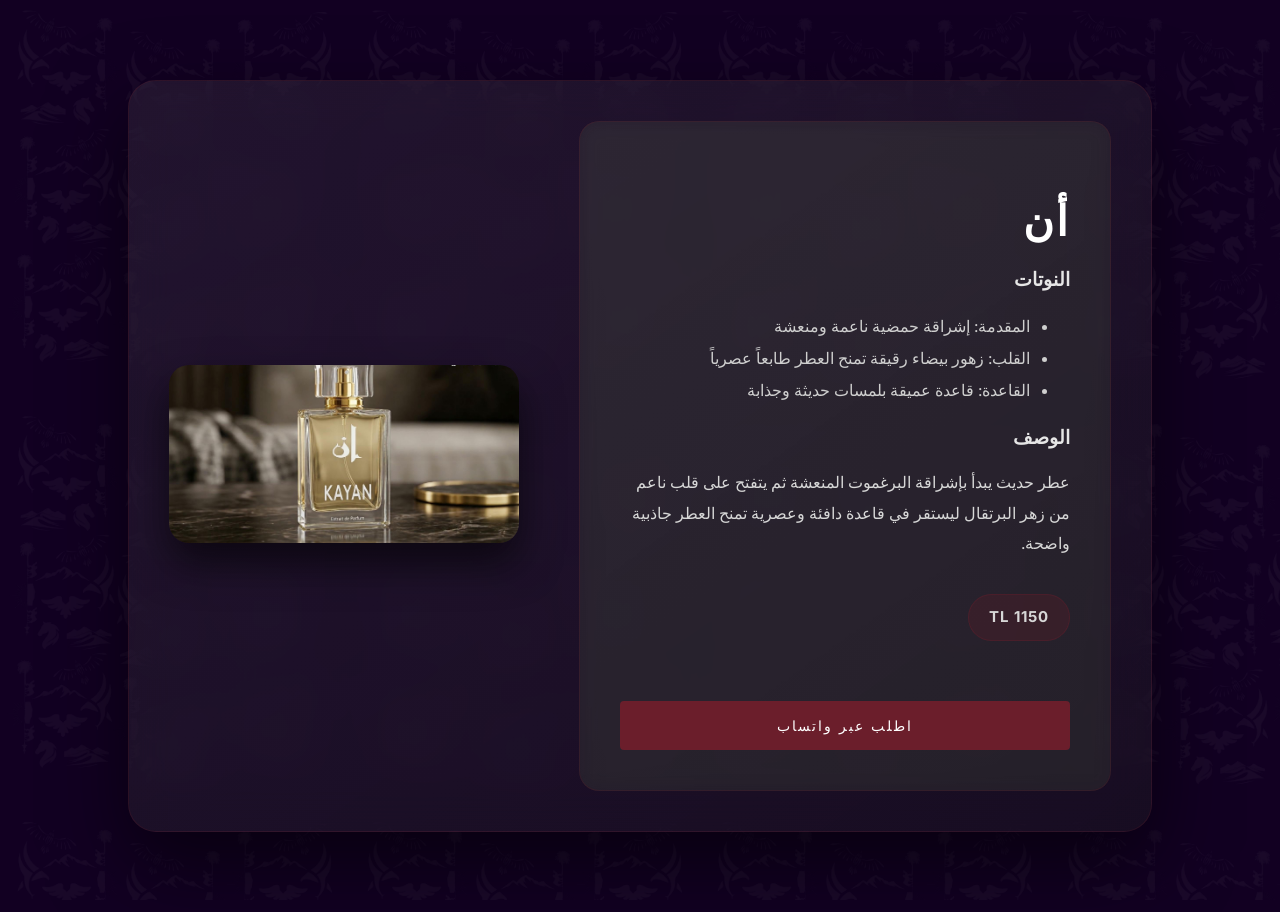
<file: an.html>
<!DOCTYPE html>

<html lang="ar">
<head>

<meta charset="UTF-8">
<meta name="viewport" content="width=device-width, initial-scale=1.0">
<title>ان </title>

<link rel="stylesheet" href="style.css">

</head>

<body>

<section class="perfume-page">

<div class="perfume-container">

<div class="perfume-text">


<h1 data-key="aanName">أن</h1>





<h3 data-key="notes">النوتات</h3>

<ul>
<li data-key="aanTop">المقدمة:  إشراقة حمضية ناعمة ومنعشة</li>
<li data-key="aanHeart">القلب: زهور بيضاء رقيقة تمنح العطر طابعاً عصرياً </li>
<li data-key="aanBase">القاعدة: قاعدة عميقة بلمسات حديثة وجذابة </li>
</ul>

<h3 data-key="description">الوصف</h3>

<p data-key="aanDesc">
عطر حديث يبدأ بإشراقة البرغموت المنعشة
ثم يتفتح على قلب ناعم من زهر البرتقال
ليستقر في قاعدة دافئة وعصرية تمنح العطر جاذبية واضحةً
</p>




<p class="price">1150 TL</p>
<a class="order-btn"
href="https://wa.me/905079159366?text=اهلا%20ابغى%20اطلب%20عطر%20أن"
data-key="orderBtn">
اطلب عبر واتساب
</a>

</div>

<div class="perfume-image-box">

<img src="images/AN.jpg">

</div>

</div>

</section>
<script src="script.js"></script>
</body>
</html>
</file>
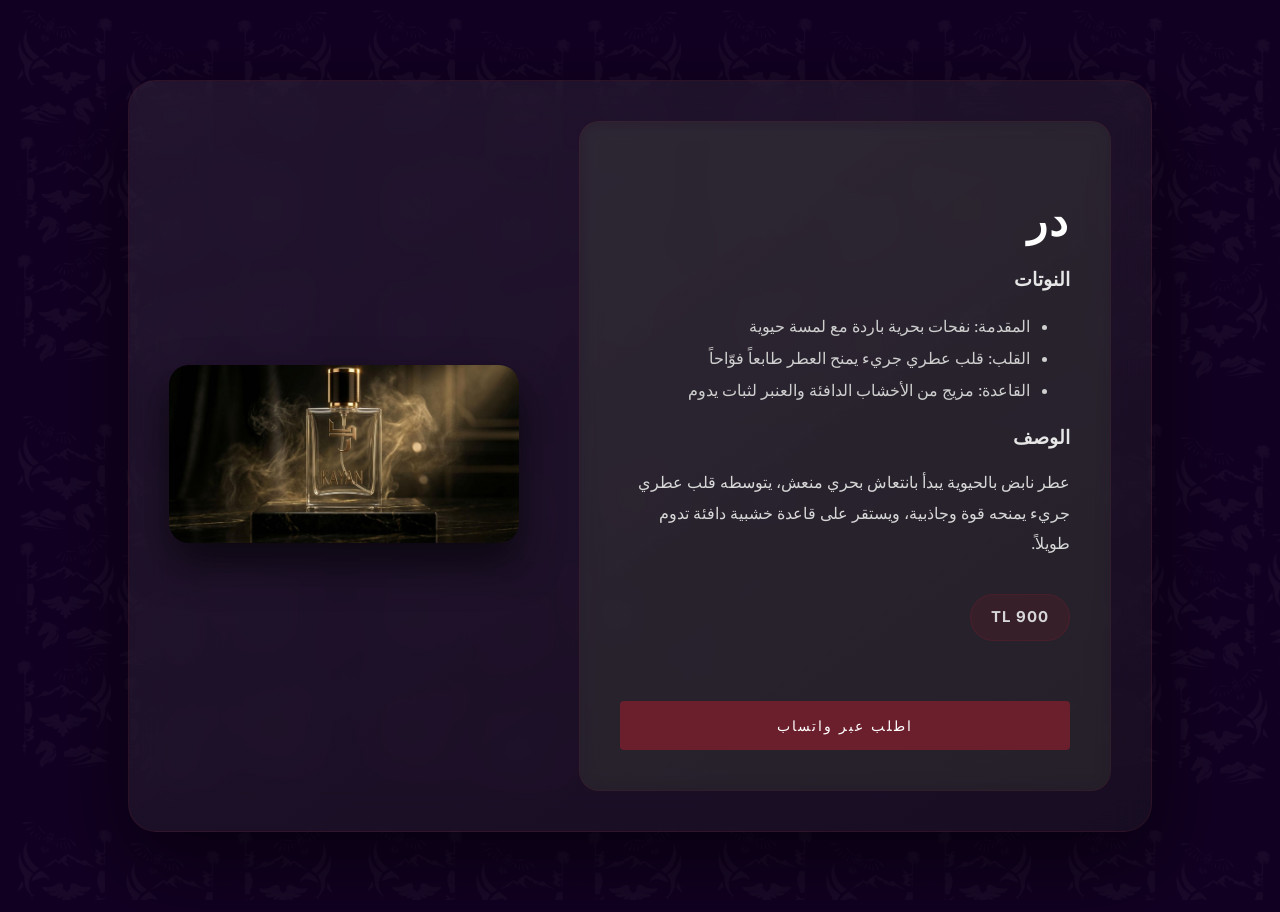
<file: dur.html>
<!DOCTYPE html>

<html lang="ar">
<head>

<meta charset="UTF-8">
<meta name="viewport" content="width=device-width, initial-scale=1.0">
<title>در</title>

<link rel="stylesheet" href="style.css">

</head>

<body>

<section class="perfume-page">

<div class="perfume-container">

<div class="perfume-text">


<h1 data-key="durName">در</h1>





<h3 data-key="notes">النوتات</h3>

<ul>
<li data-key="durTop">المقدمة: نفحات بحرية باردة مع لمسة حيوية</li>
<li data-key="durHeart">القلب: قلب عطري جريء يمنح العطر طابعاً فويا </li>
<li data-key="durBase">القاعدة: مزيج من الأخشاب الدافئة والعنبر لثبات يدوم </li>
</ul>

<h3 data-key="description">الوصف</h3>

<p data-key="durDesc">
عطر نابض بالحيوية يبدأ بانتعاش بحري منعش،
يتوسطه قلب عطري جريء يمنحه قوة وجاذبية،
ويستقر على قاعدة خشبية دافئة تدوم طويلاً.
</p>




<p class="price">900 TL</p>
<a class="order-btn"
href="https://wa.me/905079159366?text=اهلا%20ابغى%20اطلب%20عطر%20در"
data-key="orderBtn">
اطلب عبر واتساب
</a>

</div>

<div class="perfume-image-box">

<img src="images/dur.jpg">

</div>

</div>

</section>
<script src="script.js"></script>
</body>
</html>
</file>
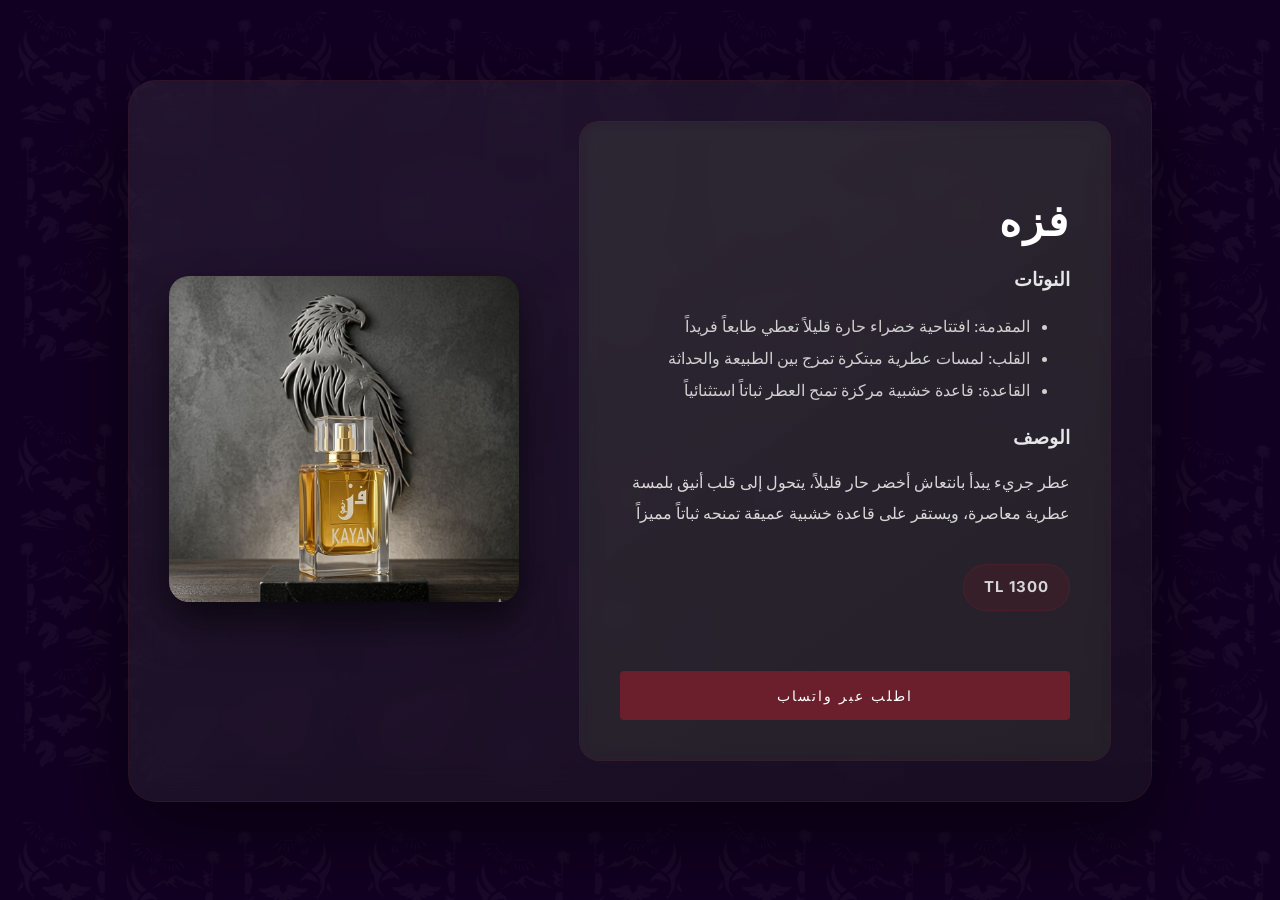
<file: fazh.html>
<!DOCTYPE html>

<html lang="ar">
<head>

<meta charset="UTF-8">
<meta name="viewport" content="width=device-width, initial-scale=1.0">
<title>فزه</title>

<link rel="stylesheet" href="style.css">

</head>

<body>

<section class="perfume-page">

<div class="perfume-container">

<div class="perfume-text">

<h1 data-key="fzhName">فزه</h1>

<!-- <div class="perfume-meta">
<span>Eau de Parfum</span>
<span>50 ML</span>
<span>Unisex</span>
</div> -->


<h3 data-key="notes">النوتات</h3>

<ul>
<li data-key="fzhTop">المقدمة: افتتاحية خضراء حارة قليلاً تعطي طابعاً فريداً</li>
<li data-key="fzhHeart">القلب: لمسات عطرية مبتكرة تمزج بين الطبيعة والحداثه</li>
<li data-key="fzhBase">القاعدة:قاعدة خشبية مركزة تمنح العطر ثباتاً استثنائياً</li>
</ul>

<h3 data-key="description">الوصف</h3>

<p data-key="fzhDesc">
عطر جريء يبدأ بانتعاش أخضر حار قليلاً،
يتحول إلى قلب أنيق بلمسة عطرية معاصرة،
ويستقر على قاعدة خشبية عميقة تمنحه ثباتاً مميزاً
</p>



<p class="price">1300 TL</p>
<a class="order-btn"
href="https://wa.me/905079159366?text=اهلا%20ابغى%20اطلب%20عطر%20فزه"
data-key="orderBtn">
اطلب عبر واتساب
</a>

</div>

<div class="perfume-image-box">

<img src="images/faz.jpg">

</div>

</div>

</section>
<script src="script.js"></script>
</body>
</html>
</file>
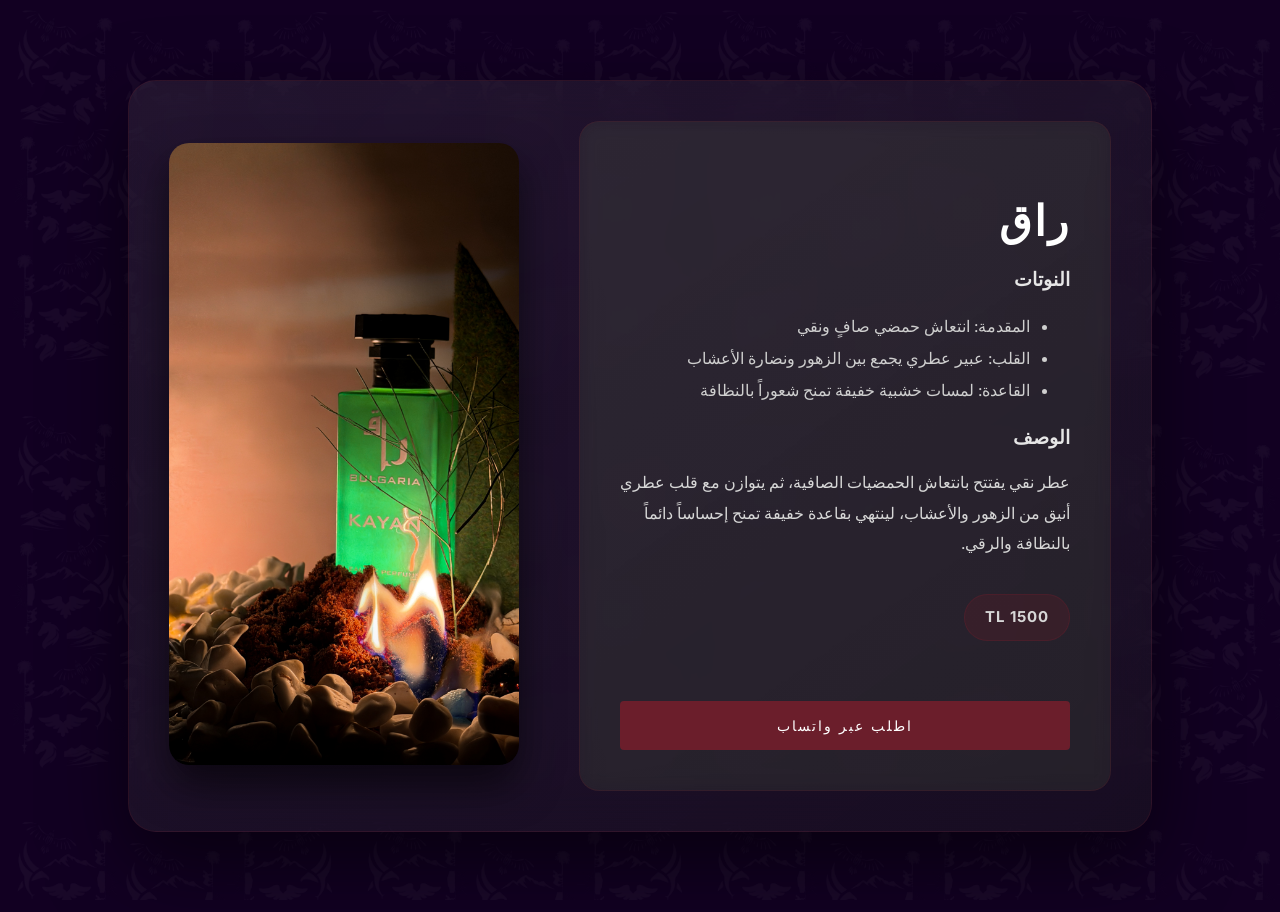
<file: raq.html>
<!DOCTYPE html>

<html lang="ar">
<head>

<meta charset="UTF-8">
<meta name="viewport" content="width=device-width, initial-scale=1.0">
<title>راق</title>

<link rel="stylesheet" href="style.css">

</head>

<body>

<section class="perfume-page">

<div class="perfume-container">

<div class="perfume-text">

<h1 data-key="raqName">راق</h1>

<!-- <div class="perfume-meta">
<span>Eau de Parfum</span>
<span>50 ML</span>
<span>Unisex</span>
</div> -->


<h3 data-key="notes">النوتات</h3>

<ul>
<li data-key="raqTop">المقدمة: انتعاش حمضي صافٍ ونقي</li>
<li data-key="raqHeart">القلب: عبير عطري يجمع بين الزهور ونضارة الأعشاب</li>
<li data-key="raqBase">القاعدة: لمسات خشبية خفيفة تمنح شعوراً بالنظافة</li>
</ul>

<h3 data-key="description">الوصف</h3>

<p data-key="raqDesc">
عطر نقي يفتتح بانتعاش الحمضيات الصافية،
ثم يتوازن مع قلب عطري أنيق من الزهور والأعشاب،
لينتهي بقاعدة خفيفة تمنح إحساساً دائماً بالنظافة والرقي.
</p>




<p class="price">1500 TL</p>
<a class="order-btn"
href="https://wa.me/905079159366?text=اهلا%20ابغى%20اطلب%20عطر%20راق"
data-key="orderBtn">
اطلب عبر واتساب
</a>

</div>

<div class="perfume-image-box">

<img src="images/perfume1.jpg">

</div>

</div>

</section>
<script src="script.js"></script>

</body>
</html>
</file>
<file: style.css>
@import url('https://fonts.googleapis.com/css2?family=Cormorant+Garamond:wght@400;600&family=Inter:wght@300;400&display=swap');
html{
direction:rtl;
}



body{
margin:0;
font-family:'Inter',sans-serif;
background:#120022;
color:white;
/* margin:0;
font-family:'Inter',sans-serif;
background:#120022;
text-align:center;
position:relative;
z-index:1;
background: linear-gradient(180deg,#0a0014,#120022);
color:white; */
}




/* SECTION */

section{
padding:120px 0;
}

/* HERO */

.hero{
  width:100%;
  height:90vh;
  overflow:hidden;
  position:relative;
}

.hero-image{
width:100%;
height:100%;
object-fit:cover;
display:block;
position:relative;
z-index:0;
}

.hero::before{
content:"";
position:absolute;
top:0;
left:0;
width:100%;
height:100%;
background:rgba(0,0,0,0.35);
z-index:1;
pointer-events:none;
}

.hero *{
position:relative;
z-index:2;
}

.hero h1{
font-size:70px;
letter-spacing:8px;
text-shadow:0 0 30px rgba(255,255,255,0.3);
}




.hero-text{

position:absolute;

top:50%;
left:50%;

transform:translate(-50%,-50%);

text-align:center;

color:white;

z-index:5;

background:rgba(0,0,0,0.3);

padding:30px 40px;

border-radius:10px;

}




.about-image img{
filter: brightness(1);
opacity:1;
}

/* BUTTON */

.order-btn{

display:block;

width:100%;

margin-top:30px;

padding:16px 0;

background:#6b1e2b;

color:white;

text-decoration:none;

text-align:center;

font-size:14px;

letter-spacing:2px;

border:none;

border-radius:4px;

transition:0.3s;

}

.order-btn:hover{

background:#8b2d3c;

}


/* NAVBAR */

.navbar{
display:flex;
justify-content:space-between;
align-items:center;
padding:10px 40px;
background:#120818;
}

.logo{
display:flex;
align-items:center;
gap:10px;
font-size:20px;
letter-spacing:5px;
font-weight:bold;
}

.logo-img{
width:55px;
height:55px;
object-fit:contain;
animation: logoGlow 3s ease-in-out infinite;
}

@keyframes logoGlow{
0%{filter: drop-shadow(0 0 5px rgba(255,255,255,0.3));}
50%{filter: drop-shadow(0 0 20px rgba(255,255,255,0.9));}
100%{filter: drop-shadow(0 0 5px rgba(255,255,255,0.3));}
}

.logo-img:hover{
transform:scale(1.1);
filter: drop-shadow(0 0 15px rgba(255,255,255,0.9));
}

.nav-links{
display:flex;
gap:40px;
list-style:none;
margin:0;
padding:0;
flex:1;
justify-content:center;
}

.nav-links a{
text-decoration:none;
color:white;
transition:0.3s;
}

.nav-links a:hover{
color:#8b2d3c;
}

.lang{
color:white;
font-size:14px;
cursor:pointer;
}

/* PRODUCTS */

.products{
padding:80px 40px;
background:#120022;
}

.products h2{
font-size:40px;
margin-bottom:50px;
}

.product-grid{
display:grid;
grid-template-columns: repeat(6, 1fr);
gap:40px;
max-width:1200px;
margin:auto;
align-items:start;
}

.product-card:nth-child(1){
grid-column: 1 / span 2;
}

.product-card:nth-child(2){
grid-column: 3 / span 2;
}

.product-card:nth-child(3){
grid-column: 5 / span 2;
}

.product-card:nth-child(4){
grid-column: 2 / span 2;
}

.product-card:nth-child(5){
grid-column: 4 / span 2;
}



/* FOR MOBILE PHONES */


@media (max-width: 992px){
.product-grid{
grid-template-columns: repeat(2, 1fr);
}

.product-card:nth-child(1),
.product-card:nth-child(2),
.product-card:nth-child(3),
.product-card:nth-child(4),
.product-card:nth-child(5){
grid-column: auto;
}
}

@media (max-width: 600px){
.product-grid{
grid-template-columns: 1fr;
}
}




.product-card{
background: linear-gradient(
145deg,
rgba(130,130,130,0.20),
rgba(60,60,60,0.34)
);
backdrop-filter: blur(25px);
border:1px solid rgba(107,30,43,0.28);
padding:30px;
border-radius:28px;
text-align:center;
transition:0.4s;
display:flex;
flex-direction:column;
align-items:center;
justify-content:space-between;
gap:18px;
min-height:620px;
box-shadow: 
0 25px 60px rgba(0,0,0,0.45),
inset 0 1px 0 rgba(255,255,255,0.18);
}

.product-card img{
width:100%;
height:260px;
object-fit:cover;
border-radius:15px;
margin-bottom:10px;
transition:0.4s;
}

.product-card:hover{
transform:translateY(-10px) scale(1.02);
box-shadow:
0 20px 40px rgba(0,0,0,0.6),
0 0 30px rgba(107,30,43,0.20);
}

.product-card:hover img{
transform:scale(1.05);
}

/* NOTES */

.notes{
text-align:right;
font-size:14px;
line-height:1.8;
opacity:0.9;
margin-top:10px;
width:100%;
}

.description{
text-align:right;
font-size:14px;
line-height:1.8;
opacity:0.85;
margin-top:10px;
width:100%;
}

/* PERFUME PAGE */

.perfume-text{

max-width:520px;

text-align:right;

background:#3a3a3a;

padding:50px;

border-radius:12px;

border:1px solid rgba(255,255,255,0.05);

}

.perfume-text h1{
font-family:'Cormorant Garamond',serif;
font-size:42px;
letter-spacing:2px;
}



.perfume-page{
display:flex;
align-items:center;
justify-content:center;
gap:80px;
padding:100px 10%;
flex-wrap:wrap;
}

.perfume-image{
width:320px;
border-radius:20px;
}

.perfume-info{
max-width:500px;
text-align:right;
}

.perfume-details{

background: rgba(40,40,40,0.35);

backdrop-filter: blur(10px);

padding:40px;

border-radius:20px;

border:1px solid rgba(255,255,255,0.08);

}

/* NOTES SECTION */

.notes-section{
padding:80px 40px;
background:#120818;
}

.notes-section h2{
font-size:40px;
margin-bottom:50px;
}

.notes-container{
display:flex;
gap:40px;
justify-content:center;
flex-wrap:wrap;
}

.note-card{
background:#1b0c24;
padding:30px;
border-radius:20px;
width:420px;
text-align:right;
line-height:1.8;
box-shadow:0 20px 40px rgba(0,0,0,0.6);
}

.note-card h3{
font-size:28px;
margin-bottom:20px;
}

/* REVIEWS */

.reviews{
padding:80px 40px;
background:#120022;
text-align:center;
}

.reviews h2{
font-size:38px;
margin-bottom:40px;
}




/* صندوق التعليقات */
#cusdis_thread{
max-width:750px;
margin:auto;
background:rgba(25,5,40,0.65);
padding:35px;
border-radius:22px;
border:1px solid rgba(255,255,255,0.08);
box-shadow:0 15px 40px rgba(0,0,0,0.45);
backdrop-filter:blur(12px);
}

/* الاسم */
.cusdis-comment-author{
font-weight:600;
color:#ffffff;
font-size:16px;
}

/* نص التعليق */
.cusdis-comment-content{
color:#e8dff5;
line-height:1.7;
}

/* حقل الكتابة */
#cusdis_thread input,
#cusdis_thread textarea{
background:rgba(0,0,0,0.35) !important;
color:white !important;
border:1px solid rgba(255,255,255,0.15) !important;
border-radius:10px !important;
padding:12px !important;
}

/* زر التعليق */
#cusdis_thread button{
background:#6b1e2b !important;
color:white !important;
border:none !important;
border-radius:12px !important;
padding:10px 20px !important;
transition:0.3s;
}

#cusdis_thread button:hover{
background:#8b2d3c !important;
}


/* REVIEW CARDS */

.cusdis-comment{
background: rgba(25,5,40,0.65) !important;
border:1px solid rgba(255,255,255,0.08) !important;
border-radius:18px !important;
padding:18px !important;
margin-bottom:16px !important;
box-shadow:0 10px 25px rgba(0,0,0,0.35) !important;
transition:0.3s;
}

.cusdis-comment:hover{
transform:translateY(-3px);
box-shadow:0 18px 35px rgba(0,0,0,0.45);
}

.cusdis-comment-author{
font-weight:600 !important;
color:#ffffff !important;
font-size:16px !important;
margin-bottom:6px;
}

.cusdis-comment-content{
color:#e9e2f2 !important;
line-height:1.6;
font-size:15px;
}

#cusdis_thread{
max-width:750px;
margin:auto;
}

.cusdis-comment-content{
color:#e9e2f2 !important;
line-height:1.6;
font-size:15px;
}

/* النجوم */
.cusdis-comment-content::first-line{
color:#ffd700;
font-size:18px;
letter-spacing:2px;
}


.cusdis-comment{
background:rgba(25,5,40,0.65) !important;
border-radius:18px !important;
padding:18px !important;
margin-bottom:16px !important;
box-shadow:0 10px 25px rgba(0,0,0,0.35) !important;
}

.cusdis-comment:hover{
transform:translateY(-3px);
}
/* FOOTER */

footer{
padding:20px;
background:#120022;
text-align:center;
}

footer p{
margin:0;
text-align:center;
}



.perfume-btn{

display:inline-block;
margin-top:15px;
padding:10px 25px;

background:#6b1e2b;
color:white;

text-decoration:none;
border-radius:25px;

font-size:14px;
transition:0.3s;

}

.perfume-btn:hover{

background:#8b2d3c;
transform:scale(1.05);

}



:root{

--main-purple:#4b1d63;
--dark-purple:#2a0c3b;

--burgundy:#6b1e2b;
--soft-burgundy:#8b2d3c;

--dark-gray:#3a3a3a;
--light-gray:#9a9a9a;

}


body::before{

content:"";
position:fixed;

top:0;
left:0;
width:100%;
height:100%;

background-image:url("images/pattern.png");
background-size:350px;
background-repeat:repeat;

opacity:0.04;

pointer-events:none;
z-index:0;

}


/* PERFUMES SEPRATED PAGE : */

.perfume-page{
padding:80px 10%;
}

.perfume-container{
display:flex;
align-items:center;
justify-content:space-between;
gap:60px;

background: linear-gradient(
145deg,
rgba(95,95,95,0.20),
rgba(35,35,35,0.36)
);
backdrop-filter: blur(20px);
border: 1px solid rgba(107,30,43,0.24);
border-radius: 28px;
padding: 40px;
box-shadow: 0 30px 80px rgba(0,0,0,0.55);
}

.perfume-text{
max-width:500px;
}

.perfume-text h1{

font-size:42px;

margin-bottom:10px;

letter-spacing:2px;
}

.perfume-text h3{
margin-top:20px;
color:#e6e6e6;
}

.perfume-text ul{
line-height:2;
color:#cfcfcf;
}

.perfume-text p{
line-height:1.9;

color:#d7d7d7;
}

.tagline{
margin-top:15px;
font-weight:bold;
}

.perfume-image-box img{
width:350px;
border-radius:20px;
box-shadow:0 20px 40px rgba(0,0,0,0.6);
}





.perfume-text{

background: rgba(58,58,58,0.32);

padding:40px;

border-radius:20px;

border:1px solid rgba(107,30,43,0.22);

backdrop-filter: blur(10px);

}








/* ABOUT SECTION  */


.about{

padding:120px 10%;
background:#120022;

}

.about-container{

display:flex;
align-items:center;
justify-content:space-between;

gap:80px;

flex-wrap:wrap;

}

.about-image img{

width:350px;

border-radius:20px;

box-shadow:0 25px 50px rgba(0,0,0,0.7);

}

.about-text{

max-width:550px;

text-align:right;

line-height:2;

background:rgba(58,58,58,0.24);

padding:40px;

border-radius:20px;

border:1px solid rgba(107,30,43,0.22);

backdrop-filter:blur(10px);

}

.about-text h2{

font-size:40px;

margin-bottom:20px;

letter-spacing:2px;

}

.about-text p{

color:#e5e5e5;

font-size:16px;

}

.about-quote{

margin-top:20px;

font-weight:bold;

font-size:18px;

color:#8b2d3c;

}

.about-image img{
transition:0.5s;
}

.about-image img:hover{
transform:scale(1.05);
}



/* edu perfumes */


.perfume-specs{

display:flex;

gap:15px;

margin:10px 0 25px 0;

}

.perfume-specs span{

background:rgba(60,60,60,0.35);

padding:6px 14px;

border-radius:20px;

font-size:13px;

border:1px solid rgba(107,30,43,0.18);

}

.price{

font-size:24px;

margin:15px 0 30px 0;

font-weight:bold;

color:#e6e6e6;

letter-spacing:2px;

}




/* inside the pages for the two perfumes */

.perfume-meta{

display:flex;
gap:10px;
margin:10px 0;

}

.perfume-meta span{

background:rgba(70,70,70,0.35);

padding:6px 14px;

border-radius:20px;

font-size:12px;

border:1px solid rgba(107,30,43,0.18);

}

.price{
font-size:15px;
font-weight:bold;
margin-top:20px;
letter-spacing:1px;

background:rgba(107,30,43,0.25);
border:1px solid rgba(107,30,43,0.35);

display:inline-block;
padding:8px 20px;
border-radius:25px;

color:white;

}
/* يجعل الصفحة مناسبة للجوال */

@media (max-width: 768px){

  .navbar{
    flex-direction: column;
    align-items: center;
    gap: 12px;
    padding: 15px 10px;
  }

  .logo{
    order: 1;
    justify-content: center;
    font-size: 18px;
    letter-spacing: 3px;
  }

  .logo-img{
    width: 42px;
    height: 42px;
  }

  .nav-links{
    order: 2;
    flex-wrap: wrap;
    justify-content: center;
    gap: 18px;
  }

  .nav-links a{
    font-size: 16px;
  }

  .lang{
    order: 3;
    font-size: 15px;
  }

  .hero{
    height: auto;
  }

  .hero-image{
    width: 100%;
    height: auto;
    display: block;
  }

  .about{
    padding: 70px 20px;
  }

  .about-container{
    flex-direction: column;
    gap: 30px;
  }

  .about-image img{
    width: 100%;
    max-width: 320px;
  }

  .about-text{
    width: 100%;
    max-width: 100%;
    box-sizing: border-box;
    padding: 25px 20px;
  }

  .about-text h2{
    font-size: 32px;
  }

  .products{
    padding: 70px 20px;
  }

  .products h2{
    font-size: 32px;
  }

  .product-grid{
    grid-template-columns: 1fr !important;
    gap: 25px;
  }

  .product-card:nth-child(1),
  .product-card:nth-child(2),
  .product-card:nth-child(3),
  .product-card:nth-child(4),
  .product-card:nth-child(5){
    grid-column: auto !important;
  }

  .product-card{
    min-height: auto;
    padding: 22px;
  }

  .product-card img{
    height: auto;
    max-height: 320px;
  }

  .perfume-page{
    padding: 40px 20px;
  }

  .perfume-container{
    flex-direction: column;
    gap: 25px;
    padding: 22px;
  }

  .perfume-image-box img{
    width: 100%;
    max-width: 320px;
  }

  .perfume-text{
    width: 100%;
    max-width: 100%;
    box-sizing: border-box;
    padding: 25px 20px;
  }

  .reviews{
    padding: 70px 20px;
  }

  #cusdis_thread{
    width: 100%;
    max-width: 100%;
    box-sizing: border-box;
    padding: 18px;
  }

  footer{
    text-align: center;
    padding: 20px 10px;
  }
}
</file>
